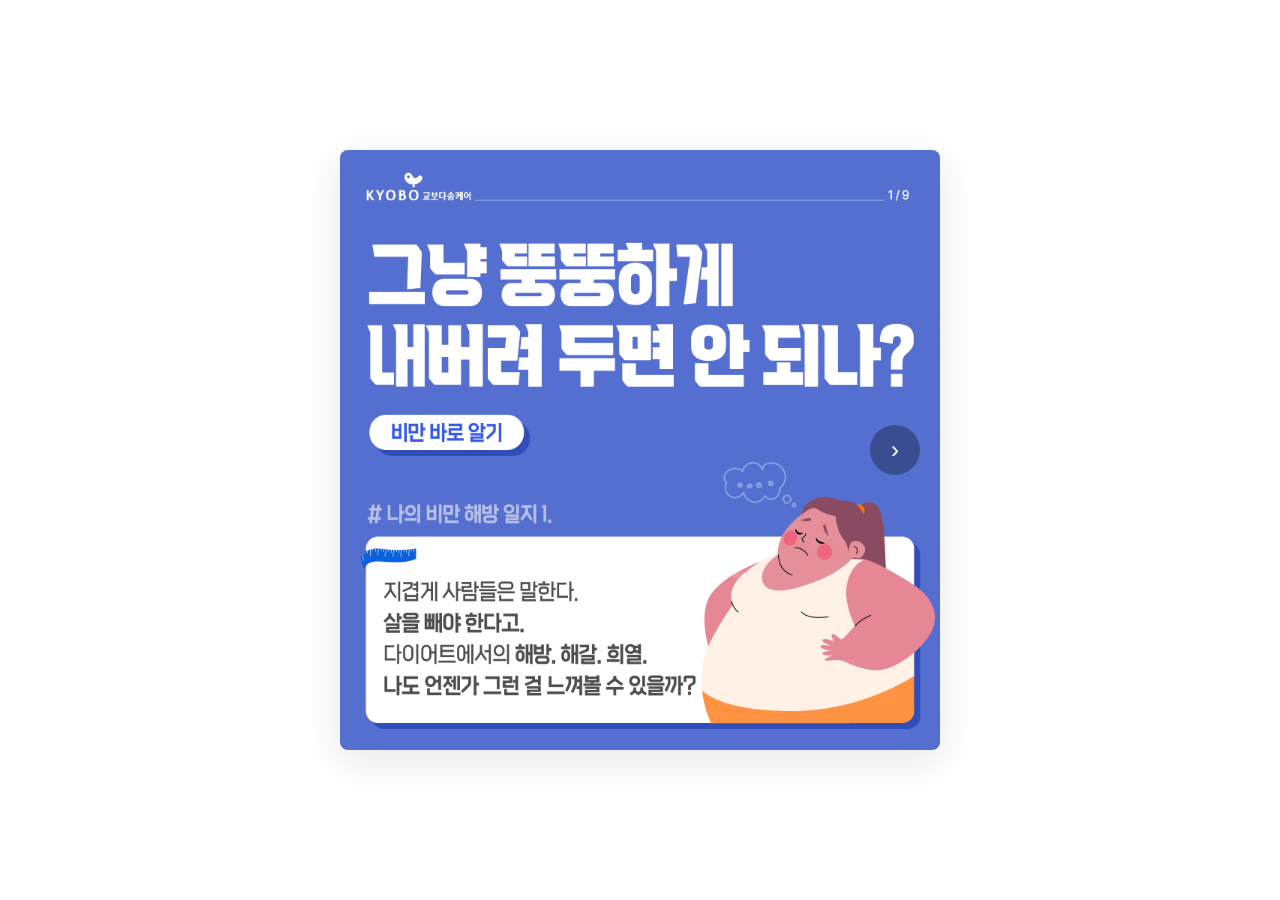
<file: 프로젝트 폴더/index.html>
<!DOCTYPE html>
<html lang="ko">
<head>
    <meta charset="UTF-8">
    <meta name="viewport" content="width=device-width, initial-scale=1.0, maximum-scale=1.0, user-scalable=no">
    <title>이미지 슬라이드</title>
    <link rel="stylesheet" href="style.css">
</head>
<body>
    <div class="slider-container">
        <div class="slider-wrapper" id="sliderWrapper">
            <div class="slides-container" id="slidesContainer">
                <div class="slide">
                    <img src="img/1.jpg" alt="Image 1">
                </div>
                <div class="slide">
                    <img src="img/2.jpg" alt="Image 2">
                </div>
                <div class="slide">
                    <img src="img/3.jpg" alt="Image 3">
                </div>
                <div class="slide">
                    <img src="img/4.jpg" alt="Image 4">
                </div>
                <div class="slide">
                    <img src="img/5.jpg" alt="Image 5">
                </div>
                <div class="slide">
                    <img src="img/6.jpg" alt="Image 6">
                </div>
                <div class="slide">
                    <img src="img/7.jpg" alt="Image 7">
                </div>
                <div class="slide">
                    <img src="img/8.jpg" alt="Image 8">
                </div>
                <div class="slide">
                    <img src="img/9.jpg" alt="Image 9">
                </div>
            </div>
        </div>

        <button class="arrow left" id="prevBtn">‹</button>
        <button class="arrow right" id="nextBtn">›</button>
    </div>

    <script src="script.js"></script>
</body>
</html>
</file>
<file: 프로젝트 폴더/style.css>
* {
    margin: 0;
    padding: 0;
    box-sizing: border-box;
}

body {
    display: flex;
    justify-content: center;
    align-items: center;
    min-height: 100vh;
    background: #fff;
    font-family: Arial, sans-serif;
    padding: 0;
    margin: 0;
}

.slider-container {
    position: relative;
    width: 100vw;
    height: 100vw;
    max-width: 600px;
    max-height: 600px;
    background: #fff;
    box-shadow: 0 10px 40px rgba(0,0,0,0.1);
    overflow: hidden;
}

@media (min-width: 601px) {
    body {
        padding: 20px;
    }
    
    .slider-container {
        border-radius: 8px;
    }
}

@media (max-width: 600px) {
    body {
        padding: 0;
    }

    .slider-container {
        width: 100vw;
        height: 100vw;
        max-width: 100vw;
        max-height: 100vw;
        border-radius: 0;
    }
}

.slider-wrapper {
    width: 100%;
    height: 100%;
    position: relative;
    cursor: pointer;
    overflow: hidden;
    touch-action: pan-y pinch-zoom;
}

.slides-container {
    display: flex;
    width: 100%;
    height: 100%;
    transition: transform 0.5s ease-in-out;
    will-change: transform;
}

.slide {
    min-width: 100%;
    width: 100%;
    height: 100%;
    flex-shrink: 0;
    position: relative;
}

.slide img {
    width: 100%;
    height: 100%;
    object-fit: cover;
    display: block;
    pointer-events: none;
    user-select: none;
    -webkit-user-select: none;
}

.arrow {
    position: absolute;
    top: 50%;
    transform: translateY(-50%);
    background: rgba(0, 0, 0, 0.3);
    color: white;
    border: none;
    width: 50px;
    height: 50px;
    font-size: 24px;
    cursor: pointer;
    border-radius: 50%;
    display: flex;
    align-items: center;
    justify-content: center;
    transition: all 0.3s ease;
    opacity: 0;
    pointer-events: none;
    z-index: 10;
}

.arrow.show {
    opacity: 1;
    pointer-events: auto;
}

.arrow:hover {
    background: rgba(0, 0, 0, 0.6);
    transform: translateY(-50%) scale(1.1);
}

.arrow.left {
    left: 20px;
}

.arrow.right {
    right: 20px;
}

@media (max-width: 768px) {
    .arrow {
        width: 40px;
        height: 40px;
        font-size: 20px;
    }

    .arrow.left {
        left: 10px;
    }

    .arrow.right {
        right: 10px;
    }
}

@media (max-width: 480px) {
    .arrow {
        width: 35px;
        height: 35px;
        font-size: 18px;
    }

    .arrow.left {
        left: 8px;
    }

    .arrow.right {
        right: 8px;
    }
}
</file>
